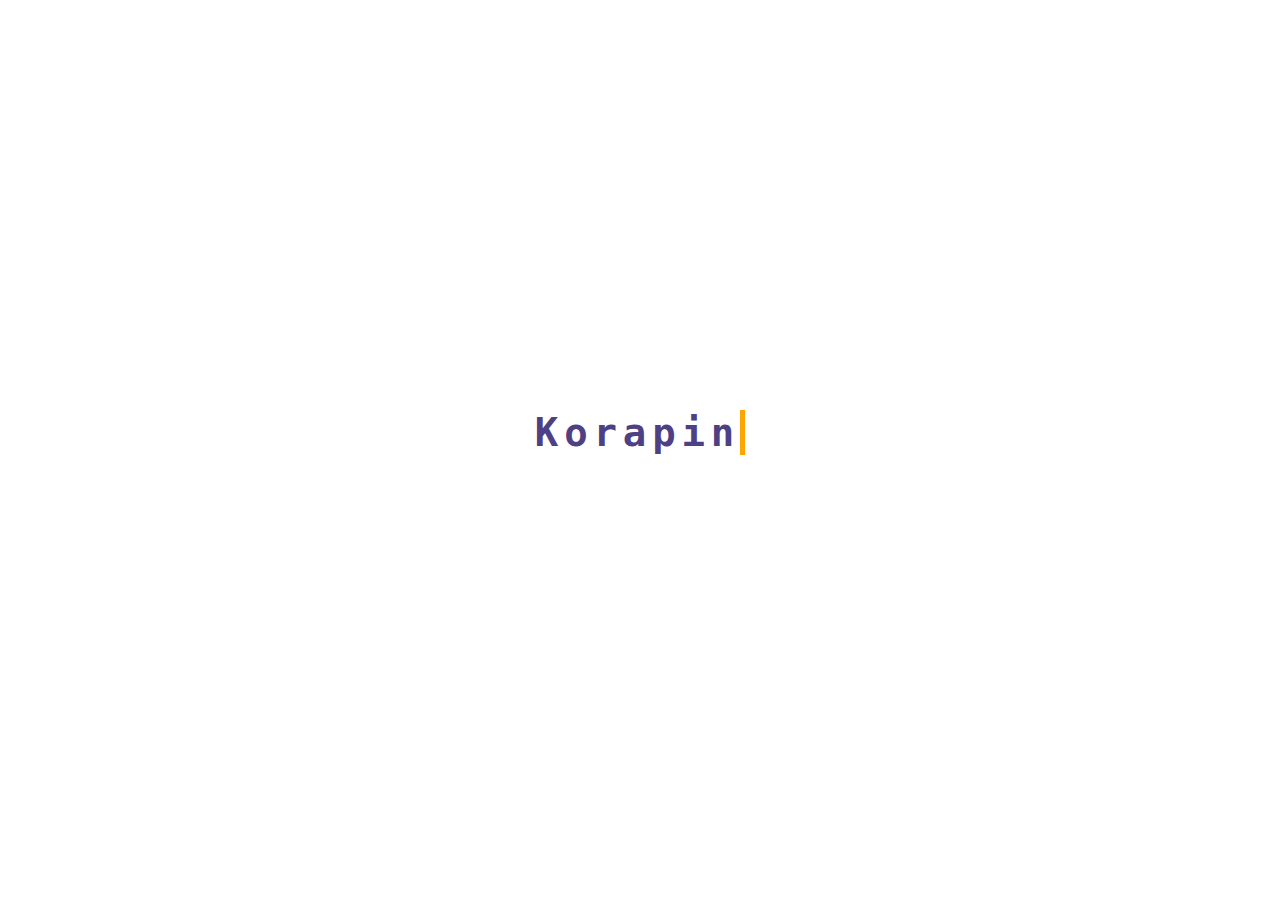
<file: index.html>
<!DOCTYPE html>
<html lang="en">
<head>
    <meta charset="UTF-8">
    <meta name="viewport" content="width=device-width, initial-scale=1.0">
    <title>Korapin | Portfolio</title>
    <link rel="stylesheet" href="landing.css">
</head>
<body>

    <!-- Landing Page Section -->
    <section id="landing" class="landing-page">
        <div class="content">
            <div class="typewriter">
                <h1 id="typewriterText"></h1>
            </div>  
            <br/><br/>   
            <a href="home.html" id="exploreButton" class="button">enter</a> <!-- Links to about.html -->
        </div>
    </section>

    <script>
        // Typewriter effect script
        const text = "Korapin Manoprasertkoon (n.)";
        const typewriterElement = document.getElementById("typewriterText");
        const exploreButton = document.getElementById("exploreButton");
        let index = 0;

        function typeWriter() {
            if (index < text.length) {
                typewriterElement.innerHTML += text.charAt(index);
                index++;
                setTimeout(typeWriter, 100); // Adjust typing speed here
            } else {
                // Show the button after typing is done
                setTimeout(() => {
                    exploreButton.style.display = "inline-block"; // Show the button after typing is done
                }, 1000); // Wait an additional second before showing the button
            }
        }

        typeWriter(); // Start the typing effect
    </script>

</body>
</html>
</file>
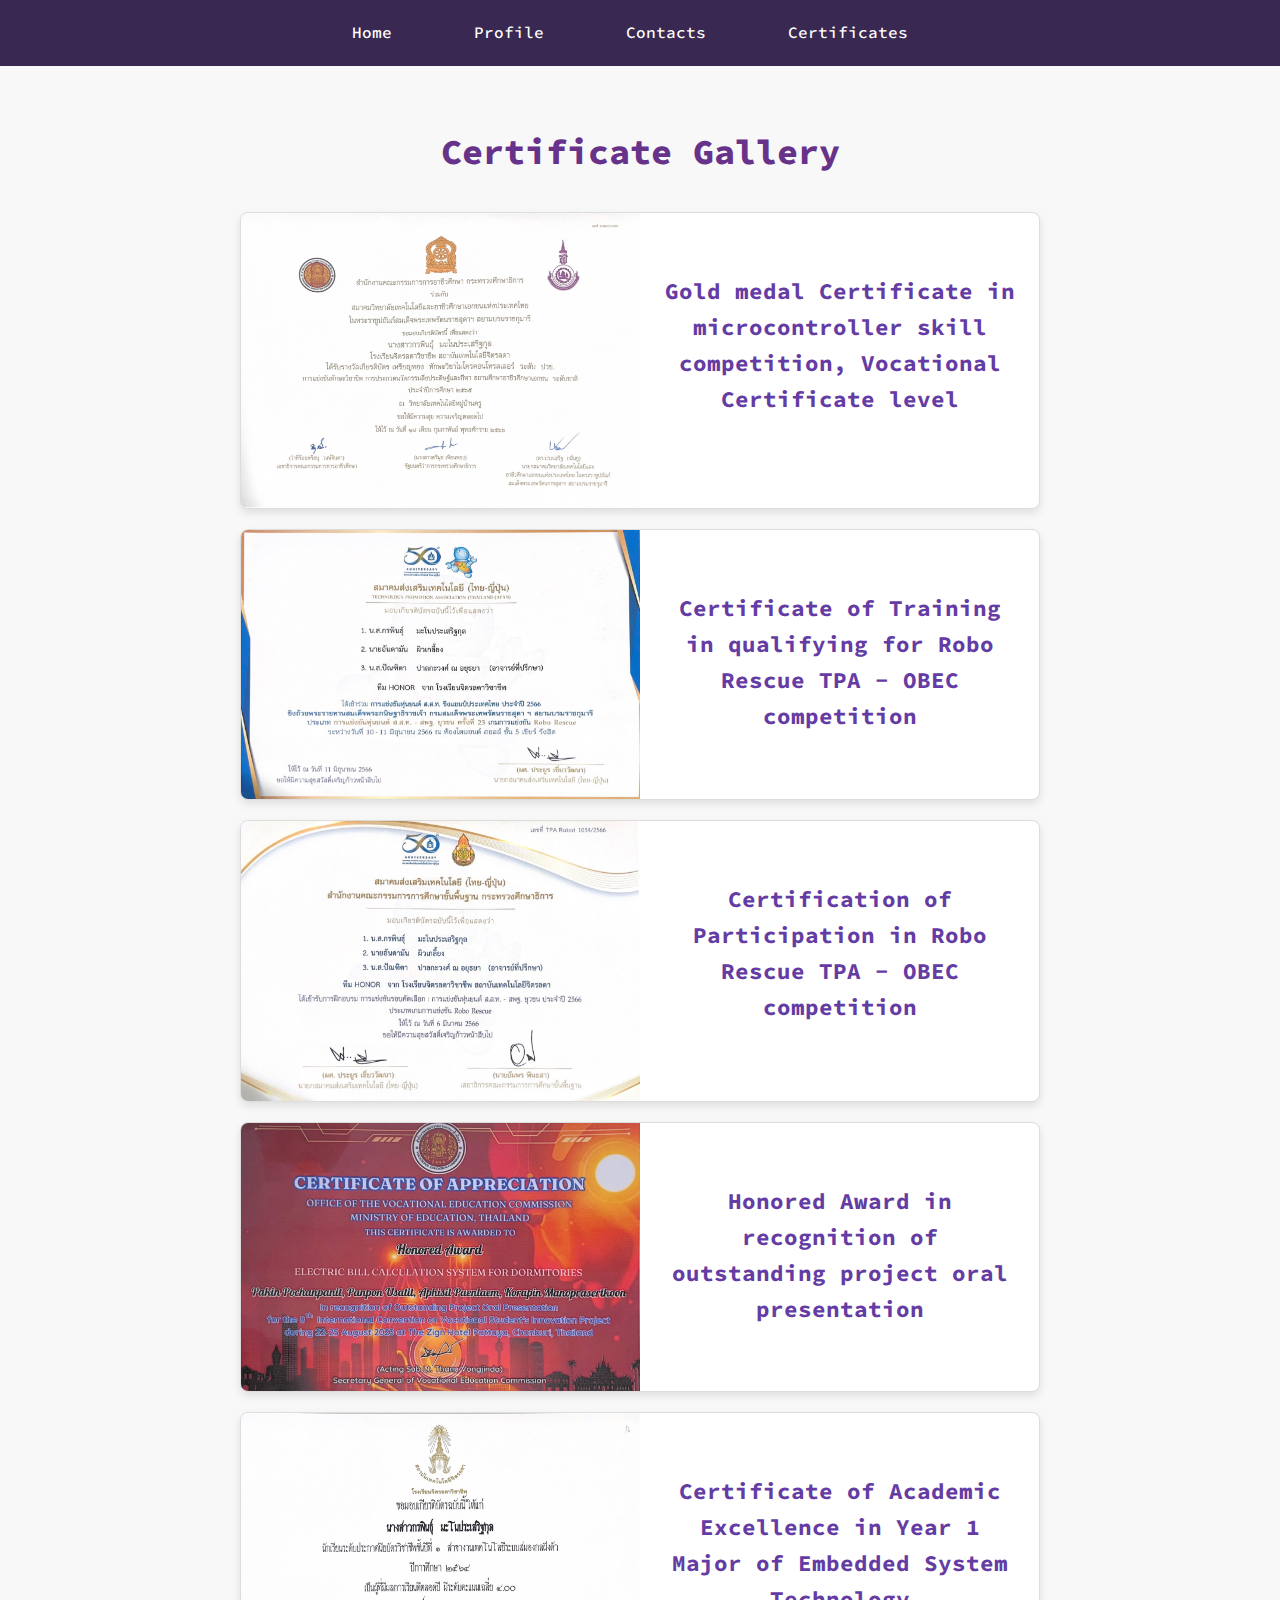
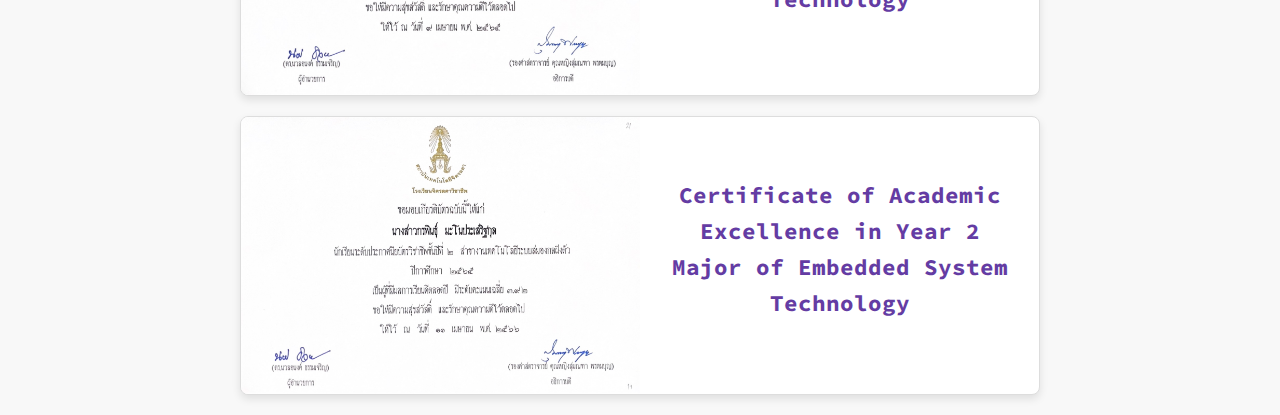
<file: certificate.html>
<!DOCTYPE html>
<html lang="en">

<head>
    <meta charset="UTF-8">
    <meta name="viewport" content="width=device-width, initial-scale=1.0">
    <title>Certificate Gallery | Korapin</title>
    <link rel="stylesheet" href="styles.css"> <!-- Your CSS file -->
    <link rel="preconnect" href="https://fonts.googleapis.com">
    <link rel="preconnect" href="https://fonts.gstatic.com" crossorigin>
    <link href="https://fonts.googleapis.com/css2?family=Nunito:wght@200..1000&display=swap" rel="stylesheet">
<!--inssert font-->
<link rel="preconnect" href="https://fonts.googleapis.com">
<link rel="preconnect" href="https://fonts.gstatic.com" crossorigin>
<link
    href="https://fonts.googleapis.com/css2?family=Nunito:ital,wght@0,200..1000;1,200..1000&family=Source+Code+Pro:ital,wght@0,200..900;1,200..900&display=swap"
    rel="stylesheet">
</head>

<body class="bgcer">
    <header id="header">
        <nav class="navbar">
            <ul class="nav-list">
                <li><a href="index.html">Home</a></li>

                <li class="dropdown">
                    <a href="#" class="dropbtn">Profile</a>
                    <div class="dropdown-content">
                        <a href="home.html">Profile</a>
                        <a href="home.html#edsk">Education</a>
                        <a href="home.html#edsk">Skills</a>
                    </div>
                </li>

                <li><a href="home.html#contact">Contacts</a></li>
                
                <li><a href="certificate.html">Certificates</a></li>

                
                
            </ul>
        </nav>
    </header>

    <section id="certificate-gallery">
        <h1 class="navtopic">Certificate Gallery</h1> <br>
        <div class="certificate-container">
            <!-- Certificate 1 -->
            <div class="certificate-item">
                <img src="images/cer1.jpg" class="certificate-image">
                <div class="certificate-details">
                    <h2 class="certopic">Gold medal Certificate in
                        microcontroller skill competition, Vocational Certificate level</h2>
                   
                </div>
            </div>

            <!-- Certificate 2 -->
            <div class="certificate-item">
                <img src="images/cer2.jpg" class="certificate-image">
                <div class="certificate-details">
                    <h2 class="certopic"> Certificate of Training 
                        in qualifying for  Robo Rescue
                        TPA -  OBEC competition</h2>
                </div>
            </div>

            <!-- Certificate 3 -->
            <div class="certificate-item">
                <img src="images/cer3.jpg" class="certificate-image">
                <div class="certificate-details">
                    <h2 class="certopic"> Certification of Participation 
                        in Robo Rescue
                        TPA - OBEC competition</h2>
                </div>
            </div>

            <!-- Certificate 4 -->
            <div class="certificate-item">
                <img src="images/cer4.jpg" class="certificate-image">
                <div class="certificate-details">
                    <h2 class="certopic">Honored Award in recognition of outstanding project oral presentation</h2>
                </div>
            </div>
            <!-- Certificate 5 -->
            <div class="certificate-item">
                <img src="images/cer5.jpg" class="certificate-image">
                <div class="certificate-details">
                    <h2 class="certopic"> Certificate of Academic Excellence in Year 1 Major of Embedded System Technology</h2>
                </div>
            </div>
            <!-- Certificate 6 -->
            <div class="certificate-item">
                <img src="images/cer6.jpg" class="certificate-image">
                <div class="certificate-details">
                    <h2 class="certopic"> Certificate of Academic Excellence in Year 2  Major of Embedded System Technology</h2>
                </div>
            </div>
        </div>
    </section>

    <script src="main.js"></script>
</body>

</html>
</file>
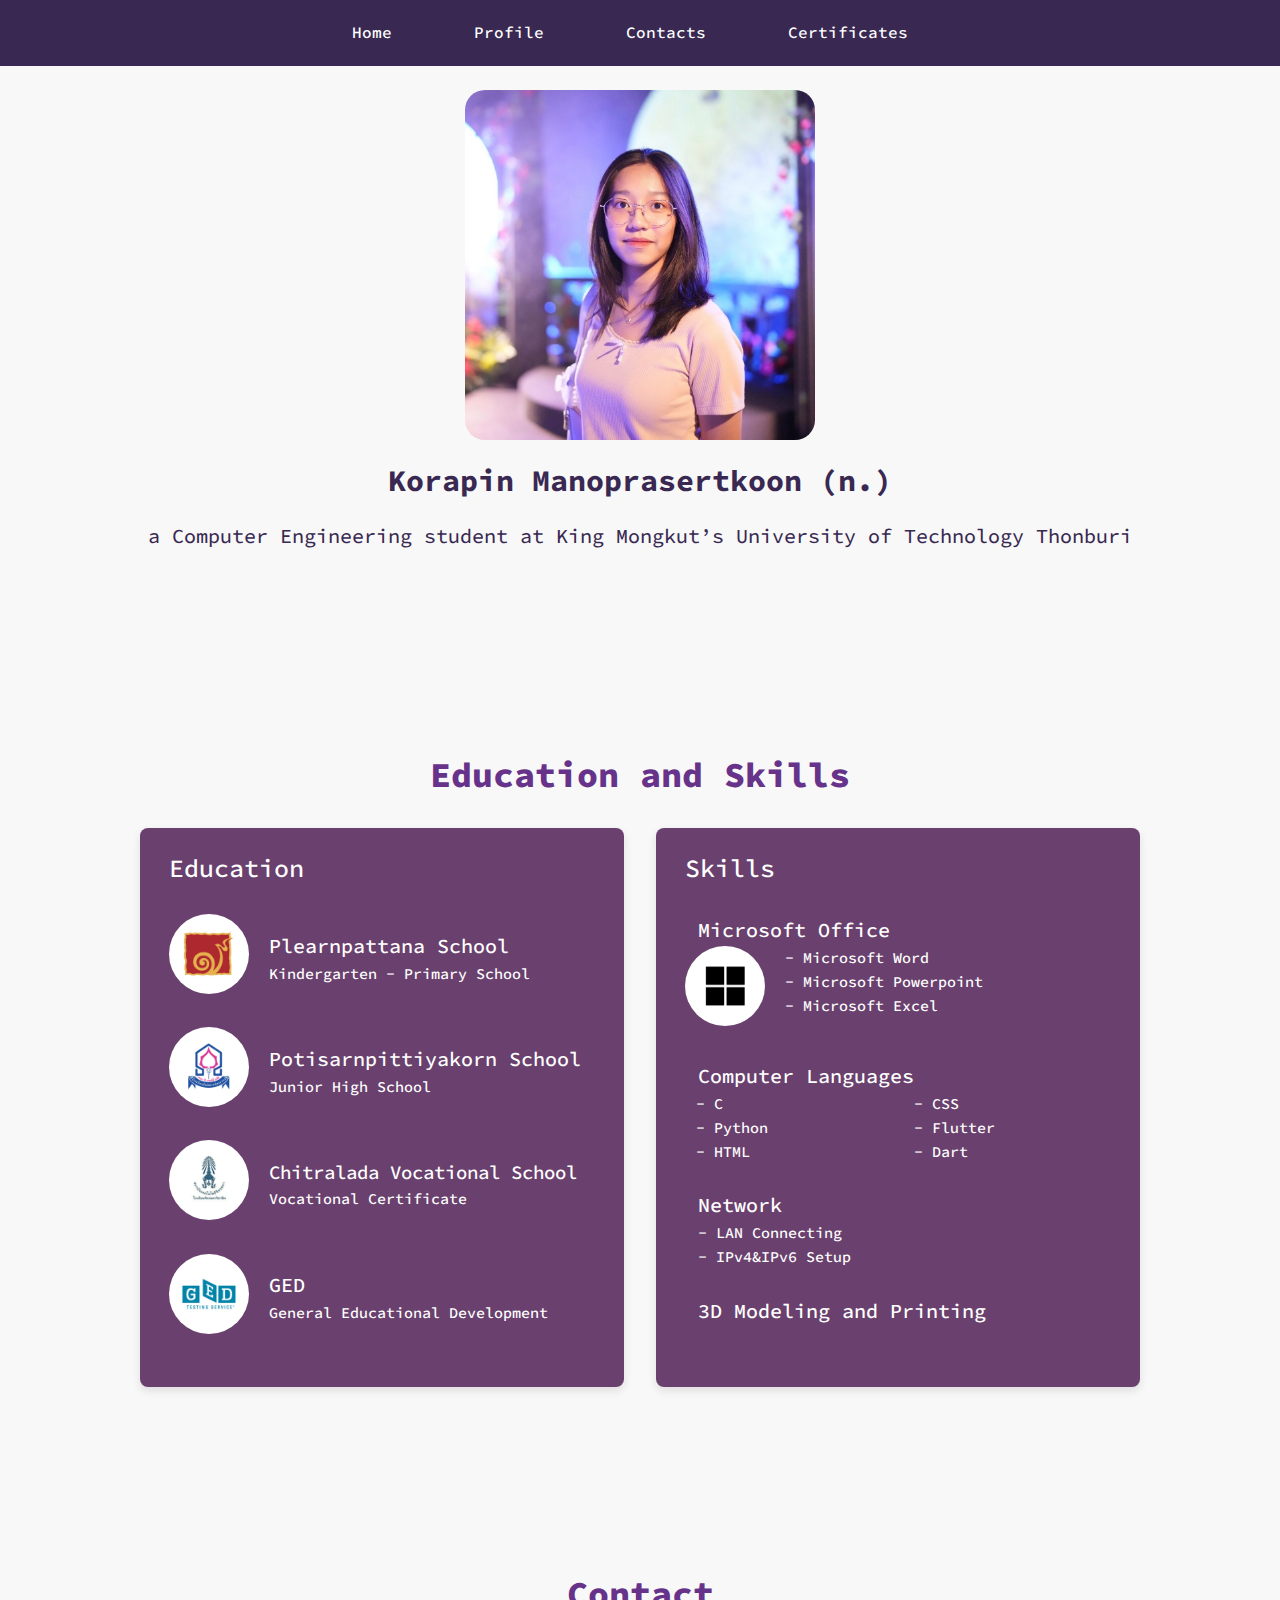
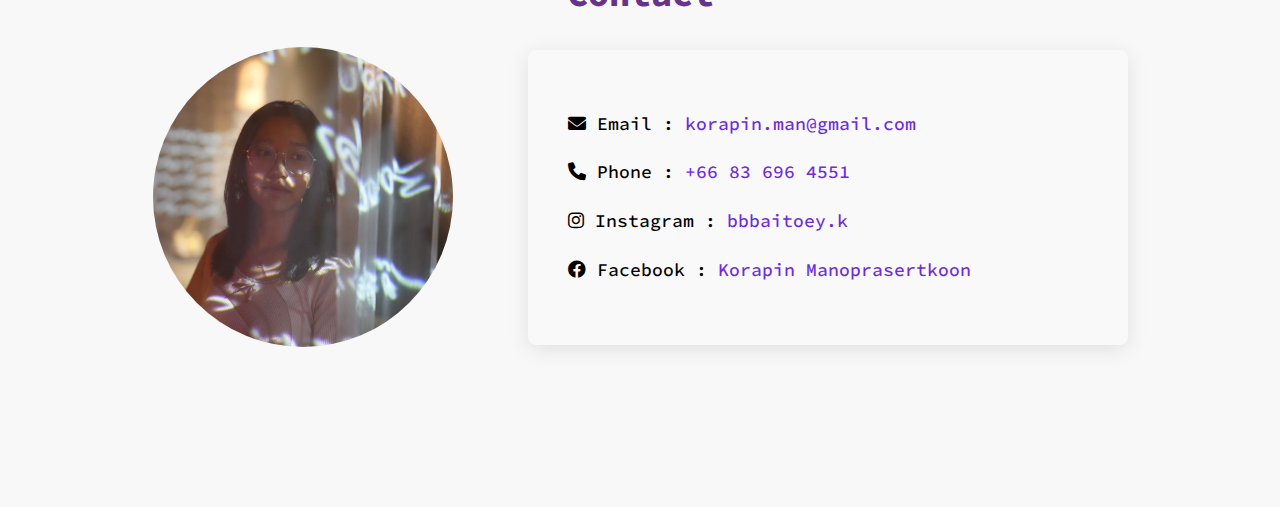
<file: home.html>
<!DOCTYPE html>
<html lang="en">

<head>
    <meta charset="UTF-8">
    <meta name="viewport" content="width=device-width, initial-scale=1.0">
    <title>Korapin | Portfolio</title>
    <link rel="stylesheet" href="styles.css">
    <!--inssert font-->
    <link rel="preconnect" href="https://fonts.googleapis.com">
    <link rel="preconnect" href="https://fonts.gstatic.com" crossorigin>
    <link
        href="https://fonts.googleapis.com/css2?family=Nunito:ital,wght@0,200..1000;1,200..1000&family=Source+Code+Pro:ital,wght@0,200..900;1,200..900&display=swap"
        rel="stylesheet">
    <!-- insert icon -->
    <link rel="stylesheet" href="https://cdnjs.cloudflare.com/ajax/libs/font-awesome/6.0.0-beta3/css/all.min.css">

</head>

<body class="body">

    <!-- Navbar -->
    <header id="header">
        <nav class="navbar">
            <ul class="nav-list">
                <li><a href="index.html">Home</a></li>

                <li class="dropdown">
                    <a href="#" class="dropbtn">Profile</a>
                    <div class="dropdown-content">
                        <a href="#about">Profile</a>
                        <a href="#edsk">Education</a>
                        <a href="#edsk">Skills</a>
                    </div>
                </li>

                <li><a href="#contact">Contacts</a></li>

                <li><a href="certificate.html">Certificates</a></li>

             
                
            </ul>
        </nav>
    </header>

    <!-- About me -->
    <section id="about">
        <img src='images/baitoey11.jpg' width='350px' class="img1" />
        <p class="info">Korapin Manoprasertkoon (n.)</p>
        <p class="info1">a Computer Engineering student at King Mongkut’s University of Technology Thonburi </p>
        <br /><br />
        <section id="edsk">
            <p class="navtopic">Education and Skills</p><br />
            <div id="cards-div">
                <div class="cards">
                    <!--Education-->
                    <div class="card">
                        <p class="card-header">Education</p></br>
                        <div class="container">
                            <div class="image">
                                <img src="images/pptn.jpg" width="50px" height="50px" class="circle-frame">
                            </div>
                            <div class="text">
                                <a href="https://plearnpattana.ac.th/" class="card-info school-name">Plearnpattana School</a>
                                <br>
                                <div class="card-info1">Kindergarten - Primary School</div>

                            </div>
                        </div>
                        </br>
                        <div class="container">
                            <div class="image">
                                <img src="images/ps.jpg" width="50px" height="50px" class="circle-frame">
                            </div>
                            <div class="text">
                                <a href="https://www.ps.ac.th/psth/" class="card-info school-name">Potisarnpittiyakorn School</a>
                                <br><div class="card-info1">Junior High School</div>
                            </div>
                        </div>
                        </br>
                        <div class="container">
                            <div class="image">
                                <img src="images/cdv.jpg" width="50px" height="50px" class="circle-frame">
                            </div>
                            <div class="text">
                                <a href="https://www.cdti.ac.th/" class="card-info school-namesm">Chitralada Vocational School</a>
                                <div class="card-info1">Vocational Certificate</div>
                            </div>
                        </div>
                        </br>
                        <div class="container">
                            <div class="image">
                                <img src="images/ged.jpg" width="50px" height="50px" class="circle-frame">
                            </div>
                            <div class="text">
                                <a href="https://www.ged.com/en/" class="card-info school-name">GED</a>
                                
                                <div class="card-info1">General Educational Development</div>
                            </div>
                        </div>
                        </br>
                    </div>
                    <!-- Skill-->
                    <div class="card">
                        <p class="card-header">Skills</p></br>
                        <div class="card-info">Microsoft Office<br></div>
                        <div class="container">
                            <div class="image1">
                                <img src="images/wd.png" width="30px" height="30px" class="circle-frame">
                            </div>
                            <div class="text">
                                <div class="card-info1">- Microsoft Word</div>
                                <div class="card-info1">- Microsoft Powerpoint</div>
                                <div class="card-info1">- Microsoft Excel</div><br>
                            </div>

                        </div>

                        <br>
                        <div class="card-info">Computer Languages<br></div>
                        <div class="container">
                            <div class="text">
                                <div class="card-info1">- C</div>
                                <div class="card-info1">- Python</div>
                                <div class="card-info1">- HTML</div>
                            </div>
                            <div class="text">
                                <div class="card-info1">- CSS</div>
                                <div class="card-info1">- Flutter</div>
                                <div class="card-info1">- Dart</div>
                            </div>
                        </div>
                        <br>

                        <div class="card-info">Network<br></div>
                        <div class="card-info1">- LAN Connecting</div>
                        <div class="card-info1">- IPv4&IPv6 Setup</div><br>
                        <div class="card-info">3D Modeling and Printing<br></div>

                    </div>
                </div>
        </section>
        <!-- Contact -->
        <section id="contact">
            <h2 class="navtopic">Contact</h2><br>
            <div class="contact-container">
                <img src="images/baitoeyblur11.jpg" class="bigframe">
                <div class="contact-info">
                    <p class="contact-a">
                        <i class="fas fa-envelope"></i> Email :
                        <a href="mailto:korapin@example.com" class="contact-b">korapin.man@gmail.com</a>
                        <br>
                        <i class="fas fa-phone"></i></i> Phone :
                        <a href="tel:+66836964551" class="contact-b">+66 83 696 4551</a>
                        <br>

                        <i class="fab fa-instagram"></i> Instagram :
                        <a href="https://www.instagram.com/bbbaitoey.k/" class="contact-b"> bbbaitoey.k</a>
                        <br>
                        <i class="fab fa-facebook"></i> Facebook :
                        <a href="https://facebook.com/korapin.manoprasertkoon" class="contact-b"> Korapin
                            Manoprasertkoon</a>
                    </p>
                </div>
            </div>
        </section>


    </section>






    <script src="main.js"></script>
</body>

</html>
</file>
<file: landing.css>
/* Reset margin and padding on body and html to remove any white space and prevent scrolling */
body, html {
    height: 100%;
    overflow: hidden;  /* Prevents scrolling */
    margin: 0;
    padding: 0;
}

/* Full-screen Landing Page */
.landing-page {
    height: 100vh; /* Full viewport height */
    display: flex;
    align-items: center;
    justify-content: center;
    background-color: white;
    background-size: cover;
    background-position: center;
    color: #fff;
    text-align: center;
    position: relative;
}

/* Dark overlay for better text readability */
.landing-page::before {
    content: '';
    position: absolute;
    top: 0;
    left: 0;
    width: 100%;
    height: 100%;
    z-index: 1;
}

/* Content styling */
.content {
    position: relative;
    z-index: 2; /* Above the overlay */
}

.content h1 {
    font-size: 3em;
    margin-bottom: 0.5em;
}

.content .button {
    display: none; /* Initially hide the button */
    padding: 10px 20px;
    font-size: 1em;
    color: #333;
    background-color: rgb(248, 201, 83);
    border: none;
    border-radius: 5px;
    text-decoration: none; /* Remove underline from link */
    cursor: pointer;
    transition: background-color 0.3s ease;
    font-family: "Source Code Pro", monospace;
    font-size:17px;
}

.content .button:hover {
    background-color: #fee1a8;
     color: #333;
}

.typewriter h1 {
    color:#4d4084;
    font-family: monospace;
    overflow: hidden; /* Ensures the content is not revealed until the animation */
    border-right: .15em solid orange; /* The typewriter cursor */
    white-space: nowrap; /* Keeps the content on a single line */
    margin: 0 auto; /* Gives that scrolling effect as the typing happens */
    letter-spacing: .15em; /* Adjust as needed */
    animation: 
      typing 3.5s steps(30, end),
      blink-caret .5s step-end infinite;
}

/* The typing effect */
@keyframes typing {
    from { width: 0 }
    to { width: 100% }
}

/* The typewriter cursor effect */
@keyframes blink-caret {
    from, to { border-color: transparent }
    50% { border-color: orange }
}
</file>
<file: styles.css>
/* Reset and Basic Styling */
* {
    margin: 0;
    padding: 0;
    box-sizing: border-box;
}

body {
    font-family: Arial, sans-serif;
    line-height: 1.6;
    color:#f8f8f8;
}

header {
    position: sticky; 
    background: #392952;
    padding: 1rem;
    text-align: center;
    position: fixed;
    width: 100%;
    top: 0;
    padding: 10px;
    z-index: 1000;
}


.img1 {
    
    /* border: 5px solid rgb(224, 192, 255); */
    border-radius: 20px;
    display: block;
    margin-left: auto;
    margin-right: auto;
    
}

.navbar a {
    color:#f8f8f8;
    margin: 0 1rem;
    text-decoration: none;
    font-family: "Source Code Pro", monospace;
    font-optical-sizing: auto;
    font-weight: 500;
    font-style: medium ;
}

section {
    padding: 5rem 1rem;
    margin-top: 4rem;
    /* Offset for fixed header */
}

.info{
    background: #f8f8f8;
    text-align: center;
    padding-top: 1rem;
    font-family: "Source Code Pro", monospace;
    font-optical-sizing: auto;
    font-size:30px;
    font-weight: 700;
    font-style: normal;
    color:#392952;
}


.info1{
    background: #f8f8f8;
    text-align: center;
    padding-top: 1rem;
    font-family: "Source Code Pro", monospace;
    font-optical-sizing: auto;
    font-size:20px;
    font-weight: 450;
    font-style: bold;
    color:#392952; 
}


form input,
form textarea,
form button {
    display: block;
    width: 100%;
    margin: 0.5rem 0;
}



.card-header {
    padding-left: 2%;
    text-align: left;
    font-family: "Source Code Pro", monospace;
    font-size:25px;
    font-weight: 500;
    font-style: medium ;
    border-radius: 10px;
    color: #fff;
}
.card-info {
    padding-left: 5%;
    text-align: left;
    font-family: "Source Code Pro", monospace;
    font-size:20px;
    font-weight: 500;
    font-style: medium ;
    border-radius: 10px;
    color: #fff;
}
.card-info1{
    padding-left: 5%;
    text-align: left;
    font-family: "Source Code Pro", monospace;
    font-size:15px;
    font-weight: 500;
    font-style: medium ;
    border-radius: 10px;
    color: #fff;
}
.card-info1{
    padding-left: 5%;
    text-align: left;
    font-family: "Source Code Pro", monospace;
    font-size:15px;
    font-weight: 500;
    font-style: medium ;
    border-radius: 10px;
    color: #fff;
    
}

.card {
    background-color:#6a416e ; /* Background color for card */
    padding: 20px; /* Space inside the card */
    border-radius: 8px; /* Rounded corners */
    box-shadow: 0 4px 10px rgba(0, 0, 0, 0.1); /* Initial shadow */
    transition: transform 0.3s ease, box-shadow 0.3s ease; /* Smooth transition */
}

.card:hover {
    transform: scale(1.02); /* Slightly enlarges the card */
    box-shadow: 0 8px 20px rgba(0, 0, 0, 0.2); /* Enhanced shadow for effect */
}

.cards {
    max-width: 1000px;
    margin: 0 auto;
    margin-bottom: 10px;
    display: grid;
    grid-gap: 2rem;
    grid-template-columns: repeat(auto-fit, minmax(200px, 2fr));
}

.container {
    padding-left: 2%;
    display: flex;
    align-items: center; 
    grid-template-columns: 1fr 1fr 1fr;
    column-gap: 2px;
   }
   
   .text {
    gap: 1rem; 
    width: 400px; 
     font-size: 10px;
   }

   .circle-frame {
    width: 80px; /* Set the width of the image */
    height: 80px; /* Set the height of the image */
    border-radius: 50%; /* Makes the image circular */
    object-fit: cover; /* Ensures the image fills the frame */
}
.bigframe {
    width: 300px; /* Set the width of the image */
    height: 300px; /* Set the height of the image */
    border-radius: 50%; /* Makes the image circular */
    object-fit: cover; /* Ensures the image fills the frame */
}


.navtopic{
    text-align: center;
    font-family: "Source Code Pro", monospace;
    font-size:35px;
    font-weight: 800;
    color: #67328a;
}

#about {
    background: #f8f8f8;
    padding-top: 2%;
}


#contact {
    padding-top: 2%;
    background: #f8f8f8;
}


.nav-list {
    list-style-type: none; /* Remove default list styling */
    display: flex; /* Horizontal layout */
    justify-content: center; /* Center the nav items */
    margin: 0; /* Remove default margin */
    padding: 0; /* Remove default padding */
}

.nav-list li {
    position: relative; /* Position for dropdown */
    display: inline; 
    margin-right: 20px;
}

.nav-list a {
    color: white; /* Link color */
    text-decoration: none; /* Remove underline */
    padding: 10px 15px; /* Padding for links */
    display: block; /* Block display for links */
    transition: background-color 0.3s; /* Transition for background color */
}

.nav-list a:hover {
    background-color: #8e42be; /* Darker blue on hover */
    border-radius: 5px; /* Rounded corners on hover */
}

.dropdown-content {
   
    display: none; /* Hidden by default */
    position: absolute; /* Positioned relative to the dropdown */
    background-color: rgb(181, 83, 234); /* Dropdown background color */
    box-shadow: 0 4px 12px rgba(0, 0, 0, 0.15); /* Shadow effect */
    border-radius: 5px; /* Rounded corners */
    z-index: 1; /* On top of other content */
    min-width: 150px; /* Minimum width for dropdown */
    margin-top: 5px; /* Spacing above dropdown */
}

.dropdown-content a {
    color: #ffffff; /* Link color */
    padding: 10px 15px; /* Padding for dropdown links */
    text-decoration: none; /* Remove underline */
    display: block; /* Block display for links */
    transition: background-color 0.3s; /* Transition for background color */
}

.dropdown-content a:hover {
    background-color:rgb(205, 140, 241);  /* Light gray on hover */
}

.bigframe {
    width: 300px; /* Set the width of the image */
    height: 300px; /* Set the height of the image */
    border-radius: 50%; /* Makes the image circular */
    object-fit: cover; /* Ensures the image fills the frame */
    transition: transform 0.3s ease, box-shadow 0.3s ease;
}
.bigframe:hover {
    transform: scale(1.01); /* Slightly enlarges the card */
    box-shadow: 0 8px 20px rgba(0, 0, 0, 0.2); /* Enhanced shadow for effect */
}

.contact-container {
    display: flex; /* Flexbox for horizontal layout */
    align-items: center; /* Center align items vertically */
    justify-content: center; /* Center items */
    gap: 75px; /* Space between image and card */
}

.contact-info:hover{
    transform: scale(1.01); /* Slightly enlarges the card */
    box-shadow: 0 8px 20px rgba(0, 0, 0, 0.2); /* Enhanced shadow for effect */
}

.profile-pic {
    width: 200px; /* Set width for the profile picture */
    height: auto; /* Maintain aspect ratio */
    border-radius: 10px; /* Slightly rounded corners */
    box-shadow: 0 4px 10px rgba(0, 0, 0, 0.1); /* Shadow for separation */
}
.contact-info {
    width: 600px; /* Increased width for contact info box */
    background-color: #f9f9f9;
    padding: 40px;
    border-radius: 8px;
    box-shadow: 0 4px 20px rgba(0, 0, 0, 0.1);
    max-width: 600px; /* Increased max-width to allow text to fit in one line */
    text-align: left;
    transition: transform 0.3s ease, box-shadow 0.3s ease;
}

.contact-info p, .contact-info a {
    display: inline-block; /* Ensures email and phone are inline */
    margin: 10px 0; /* Space between each item */
    font-size: 18px;
}


.contact-a {
    font-family: "Source Code Pro", monospace;
    color: #000000;
    text-decoration: none;
    font-weight: 500;
    margin-left: 25px; /* Spacing between label and email */
}
.contact-b {
    font-family: "Source Code Pro", monospace;
    color: #6e2cd9;
    text-decoration: none;
    font-weight: 500;
    margin-left: 25px; /* Spacing between label and email */
}
.social-media a {
    color: #000000;
    text-decoration: none;
    margin-right: 15px;
    font-size: 1.2em; /* Adjusts icon size */
    display: inline-flex;
    align-items: center;
}

.social-media i {
    margin-right: 5px; /* Space between icon and text */
}

.social-media a:hover {
    color: #0056b3;
}
.school-name {
    position: relative;
    display: inline-block;
    color: #ffffff; /* Optional: Adjust text color */
    transition: color 0.3s ease;
    text-decoration: none;
}

.school-name::after {
    content: '';
     text-decoration: none;
    position: absolute;
    left: 0;
    bottom: -2px; /* Adjust for underline distance from text */
    width: 0;
    height: 2px;
    background-color: #ffffff; /* Optional: Adjust underline color */
    transition: width 0.3s ease; /* Smooth underline animation */
}

.school-name:hover::after {
    width: 100%; /* Expands the underline from left to right */
}

.school-name:hover {
     text-decoration: none;
    color: #ffffff; /* Optional: Color change on hover */
}

.school-namesm {
    position: relative;
    display: inline-block;
    color: #ffffff; /* Optional: Adjust text color */
    transition: color 0.3s ease;
    text-decoration: none;
    font-size:19px;

}

.school-namesm::after {
    content: '';
     text-decoration: none;
    position: absolute;
    left: 0;
    bottom: -2px; /* Adjust for underline distance from text */
    width: 0;
    height: 2px;
    background-color: #ffffff; /* Optional: Adjust underline color */
    transition: width 0.3s ease; /* Smooth underline animation */
}

.school-namesm:hover::after {
    width: 100%; /* Expands the underline from left to right */
}

.school-namesm:hover {
     text-decoration: none;
    color: #ffffff; /* Optional: Color change on hover */
}
#certificate-gallery {
    padding: 20px;
    color: #4e1075;
    font-family: "Source Code Pro", monospace;
    font-optical-sizing: auto;
    font-size:20px;
    font-weight: 700;
   
    text-align: center;
    padding-top: 60px;
}

.gallery-title {
    text-align: center;
    margin-bottom: 20px;
}

.certificate-container {
    display: flex;
    flex-direction: column; /* Stack certificates vertically */
    align-items: center; /* Center align items */
    gap: 20px; /* Space between certificates */
    
}


.certificate-item {
    background-color: #ffffff;
    display: flex;
    border: 1px solid #ddd; /* Border for each certificate item */
    border-radius: 8px;
    overflow: hidden; /* Ensures children don't overflow */
    width: 90%; /* Increased width of the certificate item */
    max-width: 800px; /* Set a maximum width for larger screens */
    box-shadow: 0 4px 8px rgba(0, 0, 0, 0.1); /* Subtle shadow for depth */
    transition: transform 0.3s ease, box-shadow 0.3s ease; /* Smooth transition */
}
.certificate-item:hover {
    transform: scale(1.01); /* Slightly enlarges the card */
    box-shadow: 0 8px 20px rgba(0, 0, 0, 0.2); /* Enhanced shadow for effect */
}
.certificate-image {
    width: 50%; /* Set width of the image */
    height: auto; /* Maintain aspect ratio */
    max-width: none; /* Allow the image to exceed the container width */
}

.certificate-details {
    padding: 20px; /* Space around text */
    width: 50%; /* Width of the details section */
    font-family: "Source Code Pro", monospace;
    font-optical-sizing: auto;
    font-size:15px;
    font-weight: 700;
    color: #643ca3;
    text-align: center;
    padding-top: 60px;
}

.certificate-details h2 {
    margin: 0 0 10px; /* Space below title */
}

.certificate-details p {
    margin: 5px 0; /* Space between paragraphs */
}

.bgcer{
    background-color: #f8f8f8;
}
</file>
